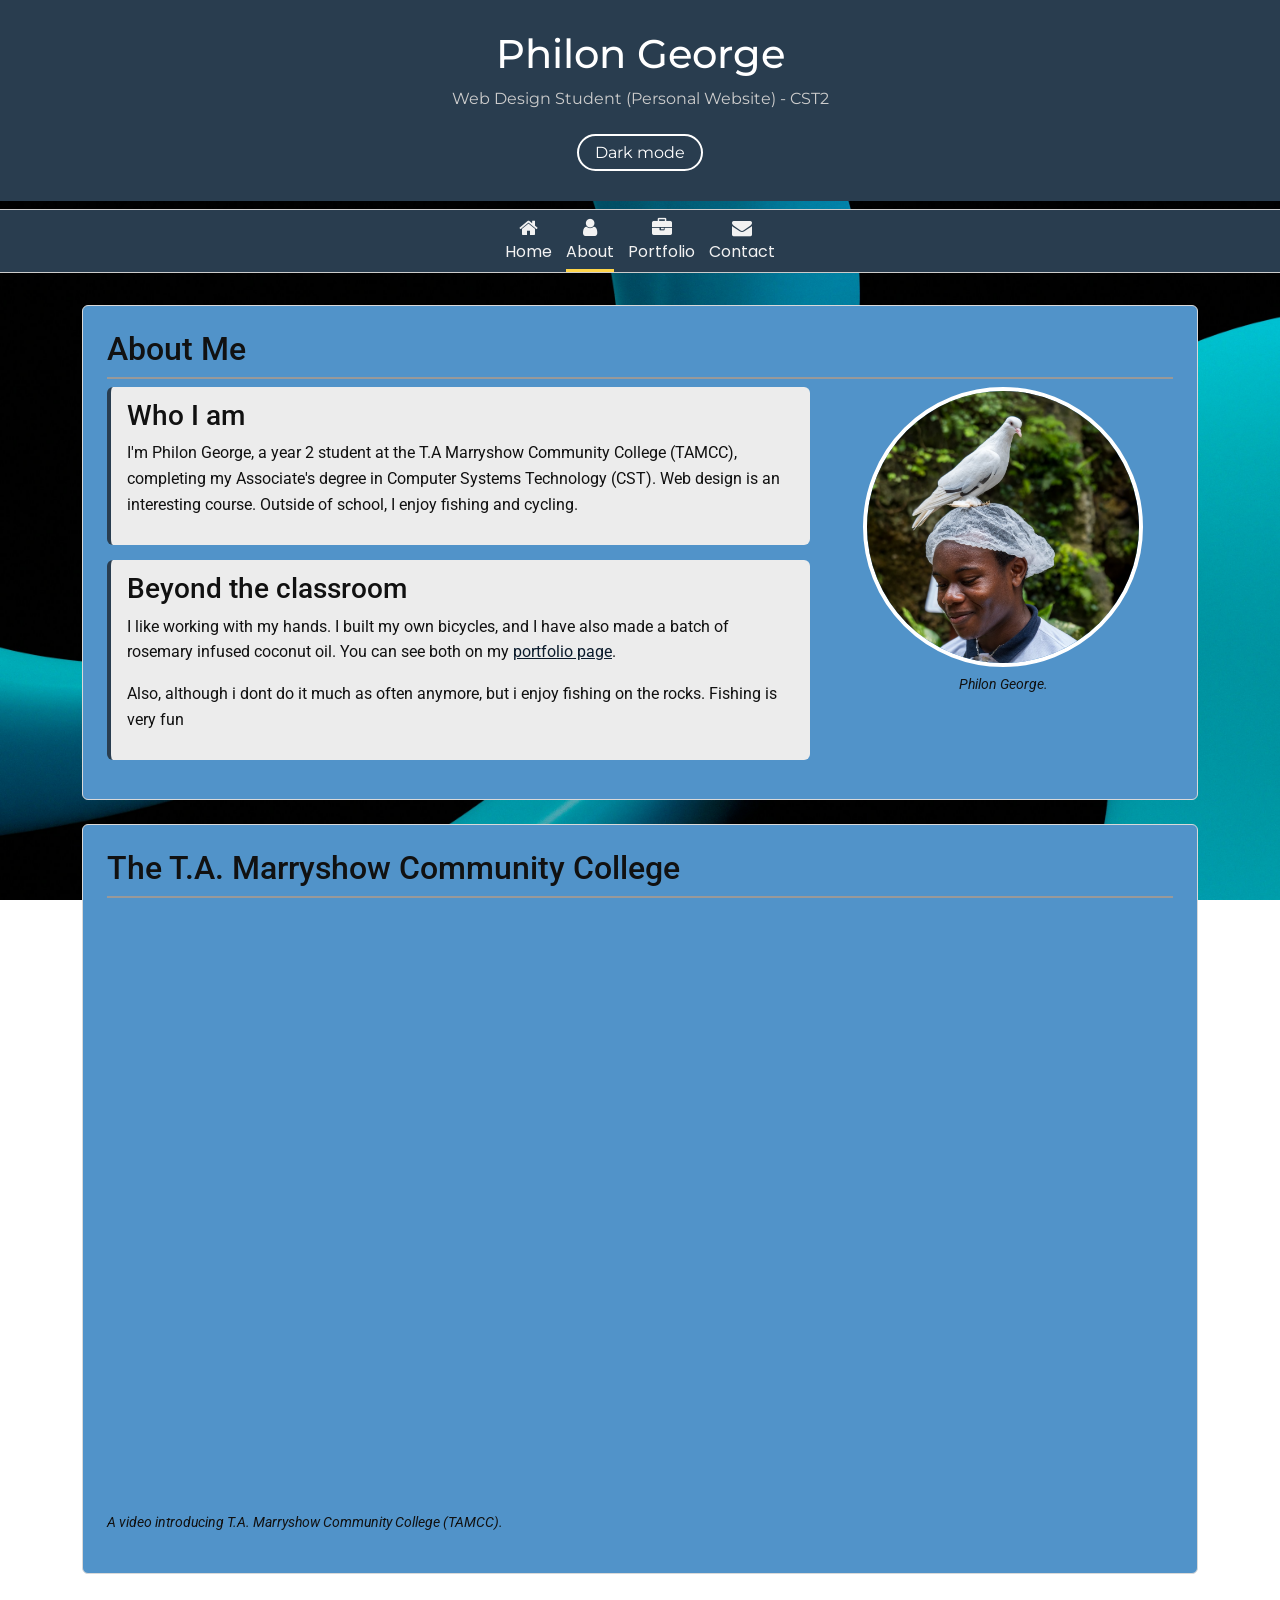
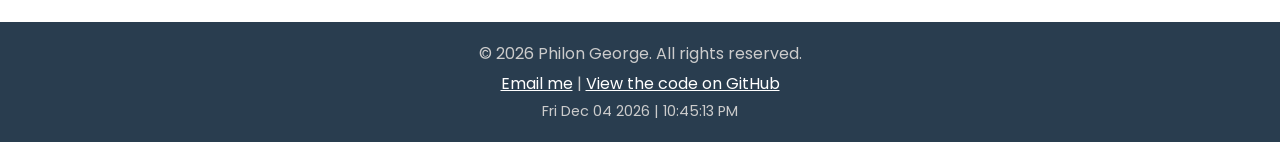
<file: about.html>
<!DOCTYPE html>
<html lang="en">
<head>
    <meta charset="UTF-8">
    <meta name="viewport" content="width=device-width, initial-scale=1.0">
    <meta name="description" content="Personal website of Philon George, a Computer Systems Technology student at TAMCC, Grenada.">
    <title>Philon George - About</title>

    <!-- Bootstrap 5 for the responsive grid -->
    <link href="https://cdn.jsdelivr.net/npm/bootstrap@5.3.3/dist/css/bootstrap.min.css" rel="stylesheet">
    <!-- Font Awesome 4.7 icons used in the navigation -->
    <link href="https://cdnjs.cloudflare.com/ajax/libs/font-awesome/4.7.0/css/font-awesome.min.css" rel="stylesheet">
    <!-- Site stylesheet (external) -->
    <link rel="stylesheet" href="css/style.css">
</head>
<body>
   <header>
        <h1>Philon George</h1>
        <p>Web Design Student (Personal Website) - CST2</p>
    </header>

    <!-- Main navigation  -->
    <nav class="navbar" aria-label="Main navigation">
        <ul class="navbar-nav flex-row flex-wrap justify-content-center">
            <li class="nav-item"><a class="nav-link" href="index.html"><i class="fa fa-home" aria-hidden="true"></i><span>Home</span></a></li>
            <li class="nav-item"><a class="nav-link" href="about.html" aria-current="page"><i class="fa fa-user" aria-hidden="true"></i><span>About</span></a></li>
            <li class="nav-item"><a class="nav-link" href="portfolio.html"><i class="fa fa-briefcase" aria-hidden="true"></i><span>Portfolio</span></a></li>
            <li class="nav-item"><a class="nav-link" href="contact.html"><i class="fa fa-envelope" aria-hidden="true"></i><span>Contact</span></a></li>
        </ul>
    </nav>

    <main id="main-content" class="container py-4">

        <!-- About section: who I am -->
        <section id="about" class="p-4 mb-4">
            <h2>About Me</h2>
            <div class="row g-4">
                <div class="col-12 col-lg-8">
                    <article>
                        <h3>Who I am</h3>
                        <p>I'm Philon George, a year 2 student at the T.A Marryshow Community College (TAMCC), completing my Associate's degree in Computer Systems Technology (CST). Web design is an interesting course. Outside of school, I enjoy fishing and cycling.</p>
                    </article>
                    <article>
                        <h3>Beyond the classroom</h3>
                        <p>I like working with my hands. I built my own bicycles, and I have also made a batch of rosemary infused coconut oil. You can see both on my <a href="portfolio.html">portfolio page</a>.</p>
                        <p>Also, although i dont do it much as often anymore, but i enjoy fishing on the rocks. Fishing is very fun</p>
                    </article>
                </div>

                <div class="col-12 col-lg-4">
                    <!-- Locally stored image with caption -->
                    <figure class="profile-figure">
                        <img src="img/profile.jpg" width="961" height="1280" alt="Portrait of Philon George">
                        <figcaption>Philon George.</figcaption>
                    </figure>
                </div>
            </div>
        </section>

        <!-- College video -->
        <section id="campus" class="p-4 mb-4">
            <h2>The T.A. Marryshow Community College</h2>
            <figure>
                <div class="ratio ratio-16x9">
                    <iframe
                        src="https://www.youtube.com/embed/dW0DTn2-AzA?si=St6AEioKVN2AOAur"
                        title="The T.A. Marryshow Community College (TAMCC)"
                        loading="lazy"
                        allow="accelerometer; autoplay; clipboard-write; encrypted-media; gyroscope; picture-in-picture; web-share"
                        referrerpolicy="strict-origin-when-cross-origin"
                        allowfullscreen>
                    </iframe>
                </div>
                <figcaption>A video introducing T.A. Marryshow Community College (TAMCC).</figcaption>
            </figure>
        </section>

    </main>

    <!-- Site footer: copyright and quick links -->
    <footer>
        <p>&copy; 2026 Philon George. All rights reserved.</p>
        <p>
            <a href="mailto:philong6645@tamcc.edu.gd">Email me</a> |
            <a href="https://github.com/1krixx/Personal-Website---Philon-George">View the code on GitHub</a>
        </p>
    </footer>
    <script src="https://cdn.jotfor.ms/agent/embedjs/01976b5c9c867d5c816bc14a80527811f0f5/embed.js"></script>
    <script src = "js/javascript.js" defer></script>
</body>
</html>
</file>
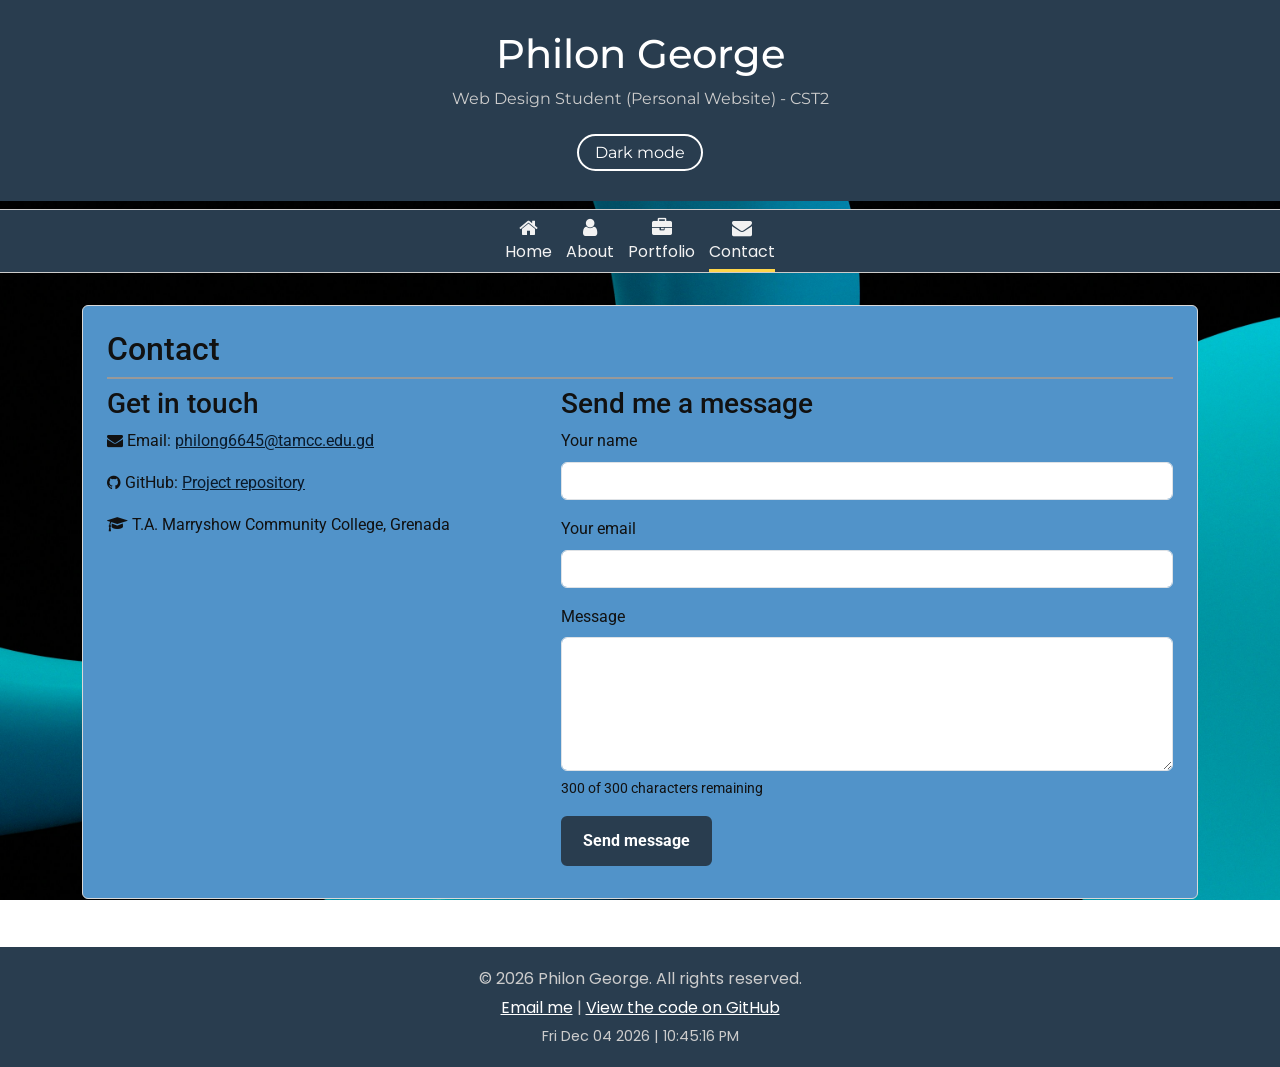
<file: contact.html>
<!DOCTYPE html>
<html lang="en">
<head>
    <meta charset="UTF-8">
    <meta name="viewport" content="width=device-width, initial-scale=1.0">
    <meta name="description" content="Personal website of Philon George, a Computer Systems Technology student at TAMCC, Grenada.">
    <title>Philon George - Contact</title>

    <!-- Bootstrap 5 for the responsive grid -->
    <link href="https://cdn.jsdelivr.net/npm/bootstrap@5.3.3/dist/css/bootstrap.min.css" rel="stylesheet">
    <!-- Font Awesome 4.7 icons used in the navigation -->
    <link href="https://cdnjs.cloudflare.com/ajax/libs/font-awesome/4.7.0/css/font-awesome.min.css" rel="stylesheet">
    <!-- Site stylesheet (external) -->
    <link rel="stylesheet" href="css/style.css">
</head>
<body>
   <header>
        <h1>Philon George</h1>
        <p>Web Design Student (Personal Website) - CST2</p>
    </header>

   <!-- Main navigation  -->
    <nav class="navbar" aria-label="Main navigation">
        <ul class="navbar-nav flex-row flex-wrap justify-content-center">
            <li class="nav-item"><a class="nav-link" href="index.html"><i class="fa fa-home" aria-hidden="true"></i><span>Home</span></a></li>
            <li class="nav-item"><a class="nav-link" href="about.html"><i class="fa fa-user" aria-hidden="true"></i><span>About</span></a></li>
            <li class="nav-item"><a class="nav-link" href="portfolio.html"><i class="fa fa-briefcase" aria-hidden="true"></i><span>Portfolio</span></a></li>
            <li class="nav-item"><a class="nav-link" href="contact.html" aria-current="page"><i class="fa fa-envelope" aria-hidden="true"></i><span>Contact</span></a></li>
        </ul>
    </nav>
    <main id="main-content" class="container py-4">

        <!-- Contact details-->
        <section id="contact" class="p-4 mb-4">
            <h2>Contact</h2>
            <div class="row g-4">
                <div class="col-12 col-md-5">
                    <h3>Get in touch</h3>
                    <address>
                        <p><i class="fa fa-envelope" aria-hidden="true"></i> Email: <a href="mailto:philong6645@tamcc.edu.gd">philong6645@tamcc.edu.gd</a></p>
                        <p><i class="fa fa-github" aria-hidden="true"></i> GitHub: <a href="https://github.com/1krixx/Personal-Website---Philon-George">Project repository</a></p>
                        <p><i class="fa fa-graduation-cap" aria-hidden="true"></i> T.A. Marryshow Community College, Grenada</p>
                    </address>
                </div>

                <!-- Contact form -->
                <div class="col-12 col-md-7">
                    <h3>Send me a message</h3>
                    <form action="https://formspree.io/f/mdeegpeg" method="post">
                        <div class="mb-3">
                            <label for="name" class="form-label">Your name</label>
                            <input type="text" id="name" name="name" class="form-control" required>
                        </div>
                        <div class="mb-3">
                            <label for="email" class="form-label">Your email</label>
                            <input type="email" id="email" name="email" class="form-control" required>
                        </div>
                        <div class="mb-3">
                            <label for="message" class="form-label">Message</label>
                            <textarea id="message" name="message" rows="5" class="form-control" required></textarea>
                        </div>
                        <button type="submit" class="btn-cta">Send message</button>
                    </form>
                </div>
            </div>
        </section>

    </main>

    <!-- Site footer -->
    <footer>
        <p>&copy; 2026 Philon George. All rights reserved.</p>
        <p>
            <a href="mailto:philong6645@tamcc.edu.gd">Email me</a> |
            <a href="https://github.com/1krixx/Personal-Website---Philon-George">View the code on GitHub</a>
        </p>
    </footer>
<script src = "js/javascript.js" defer></script>
</body>
</html>
</file>
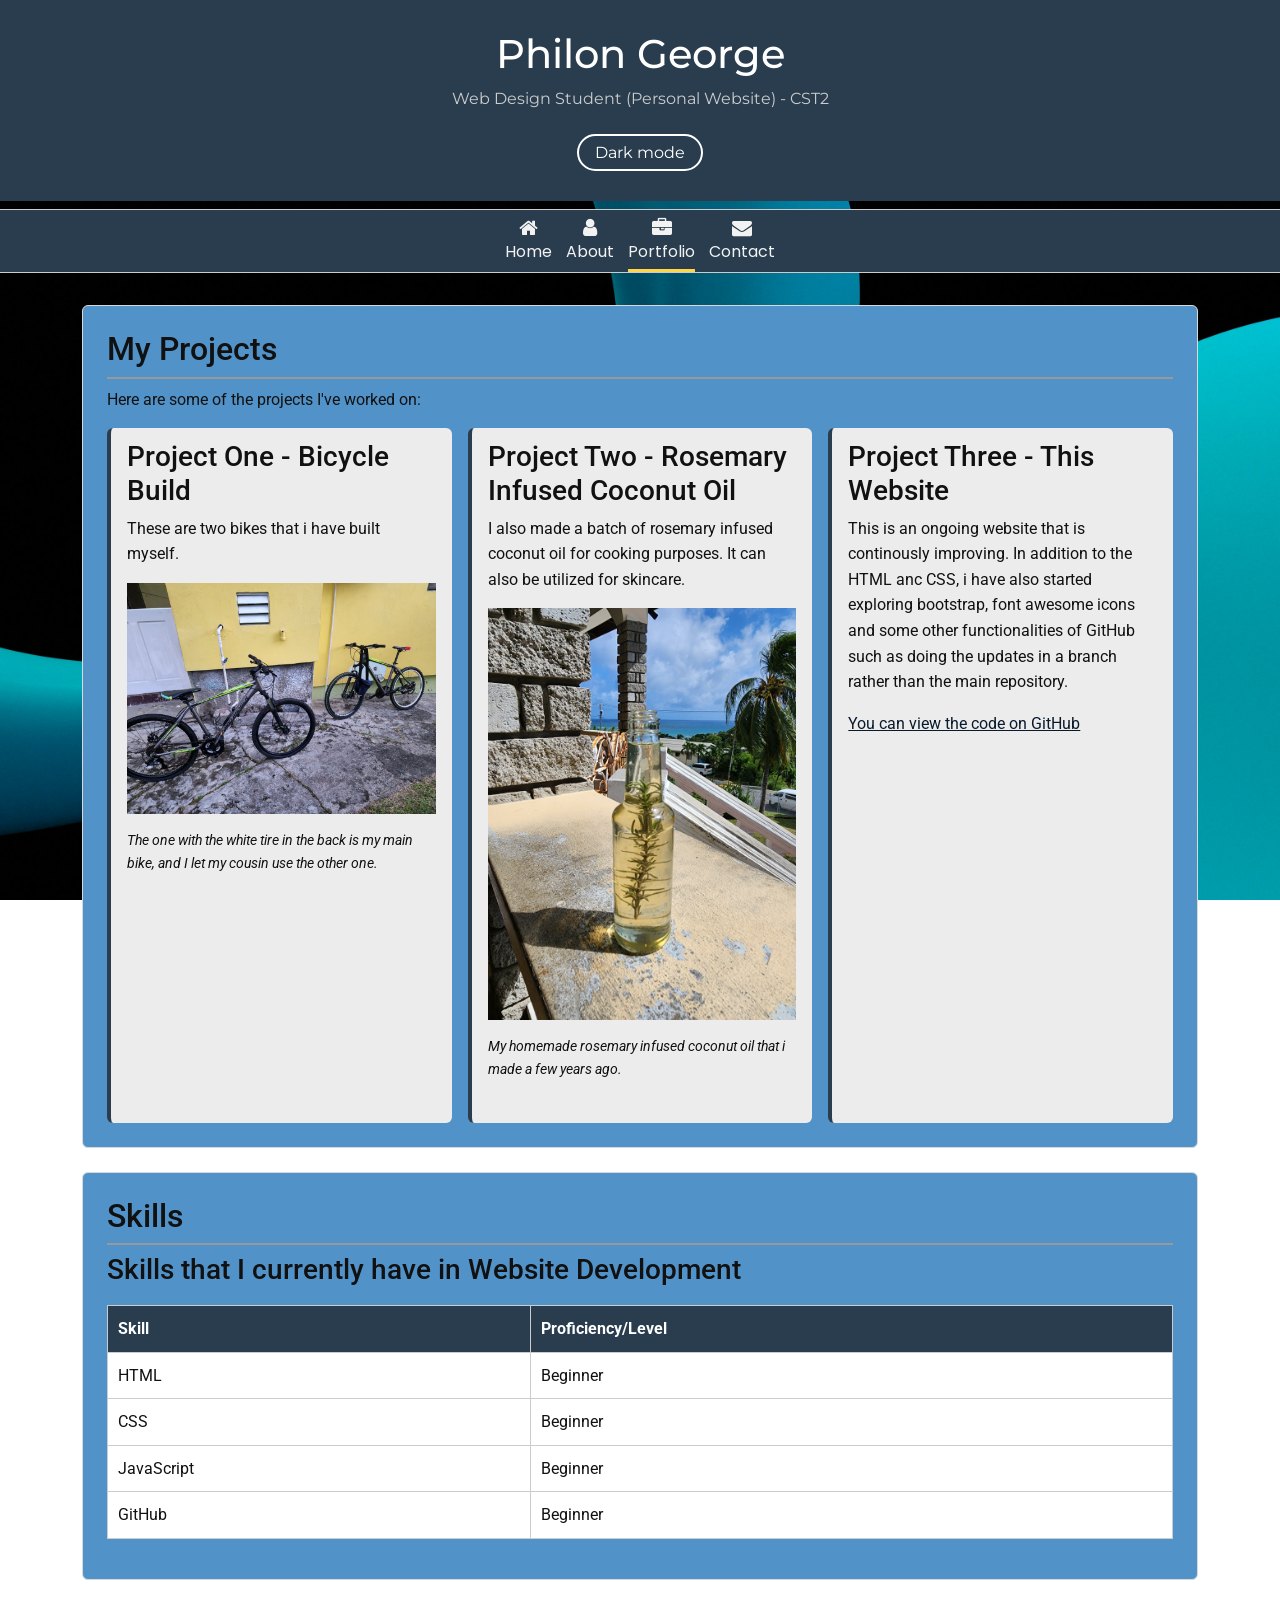
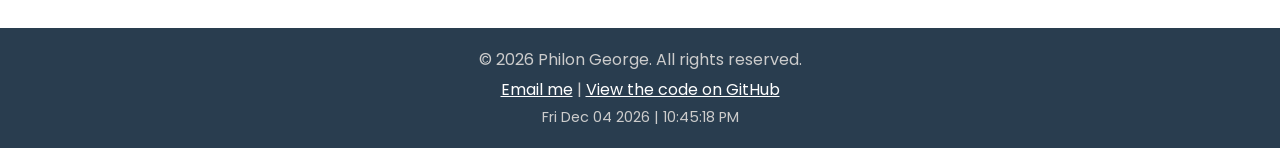
<file: portfolio.html>
<!DOCTYPE html>
<html lang="en">
<head>
    <meta charset="UTF-8">
    <meta name="viewport" content="width=device-width, initial-scale=1.0">
    <meta name="description" content="Personal website of Philon George, a Computer Systems Technology student at TAMCC, Grenada.">
    <title>Philon George - Portfolio</title>

    <!-- Bootstrap 5 for the responsive grid -->
    <link href="https://cdn.jsdelivr.net/npm/bootstrap@5.3.3/dist/css/bootstrap.min.css" rel="stylesheet">
    <!-- Font Awesome 4.7 icons used in the navigation -->
    <link href="https://cdnjs.cloudflare.com/ajax/libs/font-awesome/4.7.0/css/font-awesome.min.css" rel="stylesheet">
    <!-- Site stylesheet (external) -->
    <link rel="stylesheet" href="css/style.css">
</head>
<body>
    <header>
        <h1>Philon George</h1>
        <p>Web Design Student (Personal Website) - CST2</p>
    </header>

    <!-- Main navigation  -->
    <nav class="navbar" aria-label="Main navigation">
        <ul class="navbar-nav flex-row flex-wrap justify-content-center">
            <li class="nav-item"><a class="nav-link" href="index.html"><i class="fa fa-home" aria-hidden="true"></i><span>Home</span></a></li>
            <li class="nav-item"><a class="nav-link" href="about.html"><i class="fa fa-user" aria-hidden="true"></i><span>About</span></a></li>
            <li class="nav-item"><a class="nav-link" href="portfolio.html" aria-current="page"><i class="fa fa-briefcase" aria-hidden="true"></i><span>Portfolio</span></a></li>
            <li class="nav-item"><a class="nav-link" href="contact.html"><i class="fa fa-envelope" aria-hidden="true"></i><span>Contact</span></a></li>
        </ul>
    </nav>
    <main id="main-content" class="container py-4">

        <!-- Projects-->
        <section id="portfolio" class="p-4 mb-4">
            <h2>My Projects</h2>
            <p>Here are some of the projects I've worked on:</p>

            <div class="row g-3">
                <div class="col-12 col-md-6 col-xl-4">
                    <article>
                        <h3>Project One - Bicycle Build</h3>
                        <p>These are two bikes that i have built myself.</p>
                        <figure>
                            <img src="img/bicycle-build.jpg" width="1200" height="900" loading="lazy" alt="Two bicycles parked side by side">
                            <figcaption>The one with the white tire in the back is my main bike, and I let my cousin use the other one.</figcaption>
                        </figure>
                    </article>
                </div>

                <div class="col-12 col-md-6 col-xl-4">
                    <article>
                        <h3>Project Two - Rosemary Infused Coconut Oil</h3>
                        <p>I also made a batch of rosemary infused coconut oil for cooking purposes. It can also be utilized for skincare.</p>
                        <figure>
                            <img src="img/rosemary-coconut-oil.jpg" width="1200" height="900" loading="lazy" alt="Jar of rosemary infused coconut oil">
                            <figcaption>My homemade rosemary infused coconut oil that i made a few years ago.</figcaption>
                        </figure>
                    </article>
                </div>

                <div class="col-12 col-md-6 col-xl-4">
                    <article>
                        <h3>Project Three - This Website</h3>
                        <p>This is an ongoing website that is continously improving. In addition to the HTML anc CSS, i have also started exploring bootstrap, font awesome icons and some other functionalities of GitHub such as doing the updates in a branch rather than the main repository.</p>
                        <p><a href="https://github.com/1krixx/Personal-Website---Philon-George">You can view the code on GitHub</a></p>
                    </article>
                </div>
            </div>
        </section>

        <!-- Skills -->
        <section id="skills" class="p-4 mb-4">
            <h2>Skills</h2>
            <h3>Skills that I currently have in Website Development</h3>
            <div class="table-responsive">
                <table class="table">
                    
                    <thead>
                        <tr>
                            <th scope="col">Skill</th>
                            <th scope="col">Proficiency/Level</th>
                        </tr>
                    </thead>
                    <tbody>
                        <tr><td>HTML</td><td>Beginner</td></tr>
                        <tr><td>CSS</td><td>Beginner</td></tr>
                        <tr><td>JavaScript</td><td>Beginner</td></tr>
                        <tr><td>GitHub</td><td>Beginner</td></tr>
                    </tbody>
                </table>
            </div>
        </section>

    </main>
    <!-- Site footer -->
    <footer>
        <p>&copy; 2026 Philon George. All rights reserved.</p>
        <p>
            <a href="mailto:philong6645@tamcc.edu.gd">Email me</a> |
            <a href="https://github.com/1krixx/Personal-Website---Philon-George">View the code on GitHub</a>
        </p>
    </footer>
    <script src="https://cdn.jotfor.ms/agent/embedjs/01976b5c9c867d5c816bc14a80527811f0f5/embed.js"></script>
    <script src = "js/javascript.js" defer></script>
</body>
</html>
</file>
<file: css/style.css>
/** @import loads fonts from Google Fonts */
@import url('https://fonts.googleapis.com/css2?family=Roboto');
@import url('https://fonts.googleapis.com/css2?family=Montserrat:wght@700&family=Poppins:wght@600&family=Playfair+Display:wght@700&family=Oswald:wght@600&family=Raleway:wght@700&display=swap');
/*So, this wasnt done in class but after doing some research, :root means the whole page. Anything named with -- is a CSS variable.
   Use it anywhere with var(--name). So, to change a colour across the whole site,
    it can be changed here once instead of in many places.*/
:root {
    --navy: #293d4f;
    --blue: #5193c9;
    --light: #ececec;
    --ink: #111111;
    --link: #0a1a2b;
}
/* Smooth scrolling when a visitor clicks a link that jumps down the page */
html {
    scroll-behavior: smooth;
}

body {
    margin: 0;
    font-family: 'Roboto', Arial, Helvetica, sans-serif;
    line-height: 1.6;
    color: var(--ink);
    background: url('../img/background.jpg') no-repeat center center fixed;
    background-size: cover;
    display: flex;
    flex-direction: column;
    min-height: 100vh;
}
/* Header */
header {
    font-family: 'Montserrat', Arial, Helvetica, sans-serif;
    background-color: var(--navy);
    color: #ffffff;
    text-align: center;
    padding: 30px 20px;
}

header p {
    color: #cccccc;
}
/* Navigation */
nav ul {
    border-bottom: 1px solid #cccccc;
    border-top: 1px solid #cccccc;
    font-family: 'Poppins', Arial, Helvetica, sans-serif;
    list-style-type: none; /* removes the bullet points from the list */
    padding: 0;
    margin: 0;
    background-color: var(--navy);
    text-align: center;
    width: 100%;
}

nav li {
    margin: 0 7px;
}

nav a {
    display: inline-block;
    padding: 14px 10px;
    text-decoration: none;
    color: #f2f2f2;
    font-weight: bold;
}
/* This here is to override the bootstrap's own link colour */
nav a.nav-link {
    color: #f2f2f2;
}

.navbar-nav .nav-link {
    display: flex;
    flex-direction: column;
    align-items: center;
    line-height: 1.2;
}
/*1.25 times the page's base font size, so icons scale with text settings */
.navbar-nav .nav-link .fa {
    font-size: 1.25rem;
    margin-bottom: 4px;
}
/* :hover is a pseudo-class. It applies only while the mouse is over the link.
   The comma lets one block of styles apply to two selectors. */
nav a:hover,
nav a.nav-link:hover {
    background-color: #4b6277;
    color: #ffffff;
}

nav a[aria-current="page"] {
    border-bottom: 3px solid #ffd54a;
}
/* Main content */
main {
    flex: 1;
    width: 100%;
}
/* Every section that sits directly inside main becomes a blue panel.*/
main > section {
    background-color: var(--blue);
    border: 1px solid #d9d9d9;
    border-radius: 6px;
    padding: 20px;
    margin-bottom: 20px;
    color: var(--ink);
}

main > section > h2 {
    border-bottom: 2px solid #999999;
    padding-bottom: 8px;
}
/* Links inside main use a dark colour with an underline so they stand out on the blue */
main a {
    color: var(--link);
    text-decoration: underline;
}

main a:hover {
    color: #7b1212;
}
/* :focus-visible shows an outline when someone navigates with the Tab key.*/
a:focus-visible,
button:focus-visible,
input:focus-visible,
textarea:focus-visible {
    outline: 3px solid #ffd54a;
    outline-offset: 2px;
}

img, iframe, video {
    max-width: 100%;
    display: block;
    margin: 15px 0;
}

img {
    height: auto;
}
/* Bootstrap's .ratio box keeps the video at 16:9. This makes the iframe fill that box. */
.ratio iframe {
    width: 100%;
    height: 100%;
    margin: 0;
}

figure {
    margin: 0 0 15px;
}

figcaption {
    font-size: 0.9rem;
    font-style: italic;
    margin-top: 6px;
}
/* turning my profile image to a circle */
.profile-figure img {
    width: 100%;
    max-width: 280px;
    aspect-ratio: 1 / 1;
    object-fit: cover;
    border-radius: 50%;  /* 50% rounding on a square makes a circle */
    border: 4px solid #ffffff;
    margin: 0 auto;
}

.profile-figure figcaption {
    text-align: center;
}

.banner-figure img {
    width: 100%;
    max-height: 420px;
    object-fit: cover;
    border-radius: 6px;
}
/* home page hero and buttons */
.hero h2 {
    font-family: 'Montserrat', Arial, Helvetica, sans-serif;
    font-size: 2rem;
}

.btn-cta {
    display: inline-block;
    background-color: var(--navy);
    color: #ffffff;
    padding: 10px 20px;
    margin: 0 8px 8px 0; /* four values go clockwise: top, right, bottom, left */
    border: 2px solid var(--navy);
    border-radius: 6px;
    font-weight: bold;
    text-decoration: none;
    cursor: pointer; /* shows the hand icon when hovering */
    transition: background-color 0.2s ease, transform 0.2s ease;
}

main a.btn-cta {
    color: #ffffff;
    text-decoration: none;
}
/* thrnslateY was also not done in class. transform is a CSS property that changes how an element is drawn on screen (moving, rotating, scaling) without changing the layout around it.translateY moves the button up 2px on hover so it seems to lift */
.btn-cta:hover {
    background-color: #1b2937;
    color: #ffffff;
    transform: translateY(-2px);
}
/* Outline button, with a see through background with a dark border */
.btn-cta-outline,
main a.btn-cta-outline {
    background-color: transparent;
    color: var(--ink);
    border-color: var(--ink);
}

.btn-cta-outline:hover,
main a.btn-cta-outline:hover {
    background-color: var(--ink);
    color: #ffffff;
}

.highlight-card,
#about article,
#portfolio article {
    background-color: var(--light);
    border-left: 4px solid var(--navy);
    border-radius: 6px;
    padding: 12px 16px;
}

.highlight-card,
#portfolio article {
    height: 100%;
}

#about article {
    margin-bottom: 15px;
}

#portfolio article {
    margin-bottom: 15px;
}
/* Table */
table {
    width: 100%;
    border-collapse: collapse;
    margin-top: 10px;
}
/*to override the bootstrap table styles*/
th, td {
    border: 1px solid #cccccc;
    padding: 10px;
    text-align: left;
}

table.table th,
table.table td {
    border: 1px solid #cccccc;
    padding: 10px;
    color: var(--ink);
}

th {
    background-color: var(--navy);
    color: #ffffff;
}

table.table thead th {
    background-color: var(--navy);
    color: #ffffff;
}
/*picks every second row, giving a striped table that is easier to scan */
tbody tr:nth-child(even) {
    background-color: #f7f7f7;
}

address {
    margin-bottom: 0;
}

.form-control:focus {
    border-color: var(--navy);
    box-shadow: 0 0 0 0.2rem rgba(41, 61, 79, 0.3);
}

caption {
    color: var(--ink);
    caption-side: top;
}
/* Footer */
footer {
    font-family: 'Poppins', Arial, Helvetica, sans-serif;
    background-color: var(--navy);
    color: #cccccc;
    text-align: center;
    padding: 15px;
}

footer a {
    color: #ffffff;
}

footer p {
    margin: 4px 0;
}
/* Media queries for responsive design */
/* min-width: only on screens that are at least 1200px wide */
@media (min-width: 1200px) {
    .hero h2 {
        font-size: 2.4rem;
    }
}
/* max-width: on screens up to 991px wide (tablets and smaller). */
@media (max-width: 991px) {
    header {
        padding: 22px 16px;
    }

    main > section {
        padding: 16px;
    }

    .hero h2 {
        font-size: 1.7rem;
    }
}
/* Phones (575px and narrower).*/
@media (max-width: 575px) {
    body {
        background-attachment: scroll;
    }

    header h1 {
        font-size: 1.8rem;
    }
/* Smaller gaps and text so all four navigation links fit on one row */
    nav li {
        margin: 0 2px;
    }

    nav a {
        padding: 10px 8px;
        font-size: 0.85rem;
    }

    .btn-cta {
        display: block;
        text-align: center;
        margin-right: 0;
    }

    th, td {
        padding: 8px;
        font-size: 0.95rem;
    }
}
/*  some people turn on "reduce motion" in their device settings.
   This switches off the smooth scroll and button animation for them. This is for accessibility */
@media (prefers-reduced-motion: reduce) {
    html {
        scroll-behavior: auto;
    }

    .btn-cta {
        transition: none;
    }
}
/* javascript code */
/*welcome message */
#welcome-message {
    font-weight: bold;
    font-size: 1.2rem;
}
/*live clock implementation  */
#clock {
    font-size: 0.9rem;
}
/* dark / light mode button in the header */
#theme-toggle {
    background-color: transparent;
    color: #ffffff;
    border: 2px solid #ffffff;
    border-radius: 20px;
    padding: 4px 16px;
    margin-top: 6px;
    cursor: pointer;
}

#theme-toggle:hover {
    background-color: #ffffff;
    color: #293d4f;
}

/* Dark mode - redefine the colour variables, so every rule that uses var(--) would change automatically */
body.dark-mode {
    --navy: #101a24;
    --blue: #1f2f3d;
    --light: #2b3d4f;
    --ink: #f2f2f2;
    --link: #9fd0ff;
}

/* A few colours are written directly in the CSS prior to these new css lines, so they need their own dark versions */
body.dark-mode main a:hover {
    color: #ffffff;
}

body.dark-mode .btn-cta {
    border-color: #f2f2f2;
}

body.dark-mode .btn-cta-outline:hover,
body.dark-mode main a.btn-cta-outline:hover {
    background-color: #f2f2f2;
    color: #111111;
}

body.dark-mode table.table {
    --bs-table-bg: #1f2f3d;
    --bs-table-color: #f2f2f2;
}

body.dark-mode tbody tr:nth-child(even) {
    background-color: #2b3d4f;
}
/* Back to top button */
#back-to-top {
    display: none;
    position: fixed;          
    right: 20px;
    bottom: 20px;
    z-index: 900;
    background-color: var(--navy);
    color: #ffffff;
    border: 2px solid #ffffff;
    border-radius: 6px;
    padding: 8px 14px;
    cursor: pointer;
}

#back-to-top.visible {
    display: block;
}

#back-to-top:hover {
    background-color: #1b2937;
}
/* character counter under the message box */
#char-counter {
    font-size: 0.9rem;
    margin: 6px 0 0;
}

#char-counter.counter-warning {
    color: #4a000c;
    font-weight: bold;
}

body.dark-mode #char-counter.counter-warning {
    color: #ffb3a7;
}
</file>
